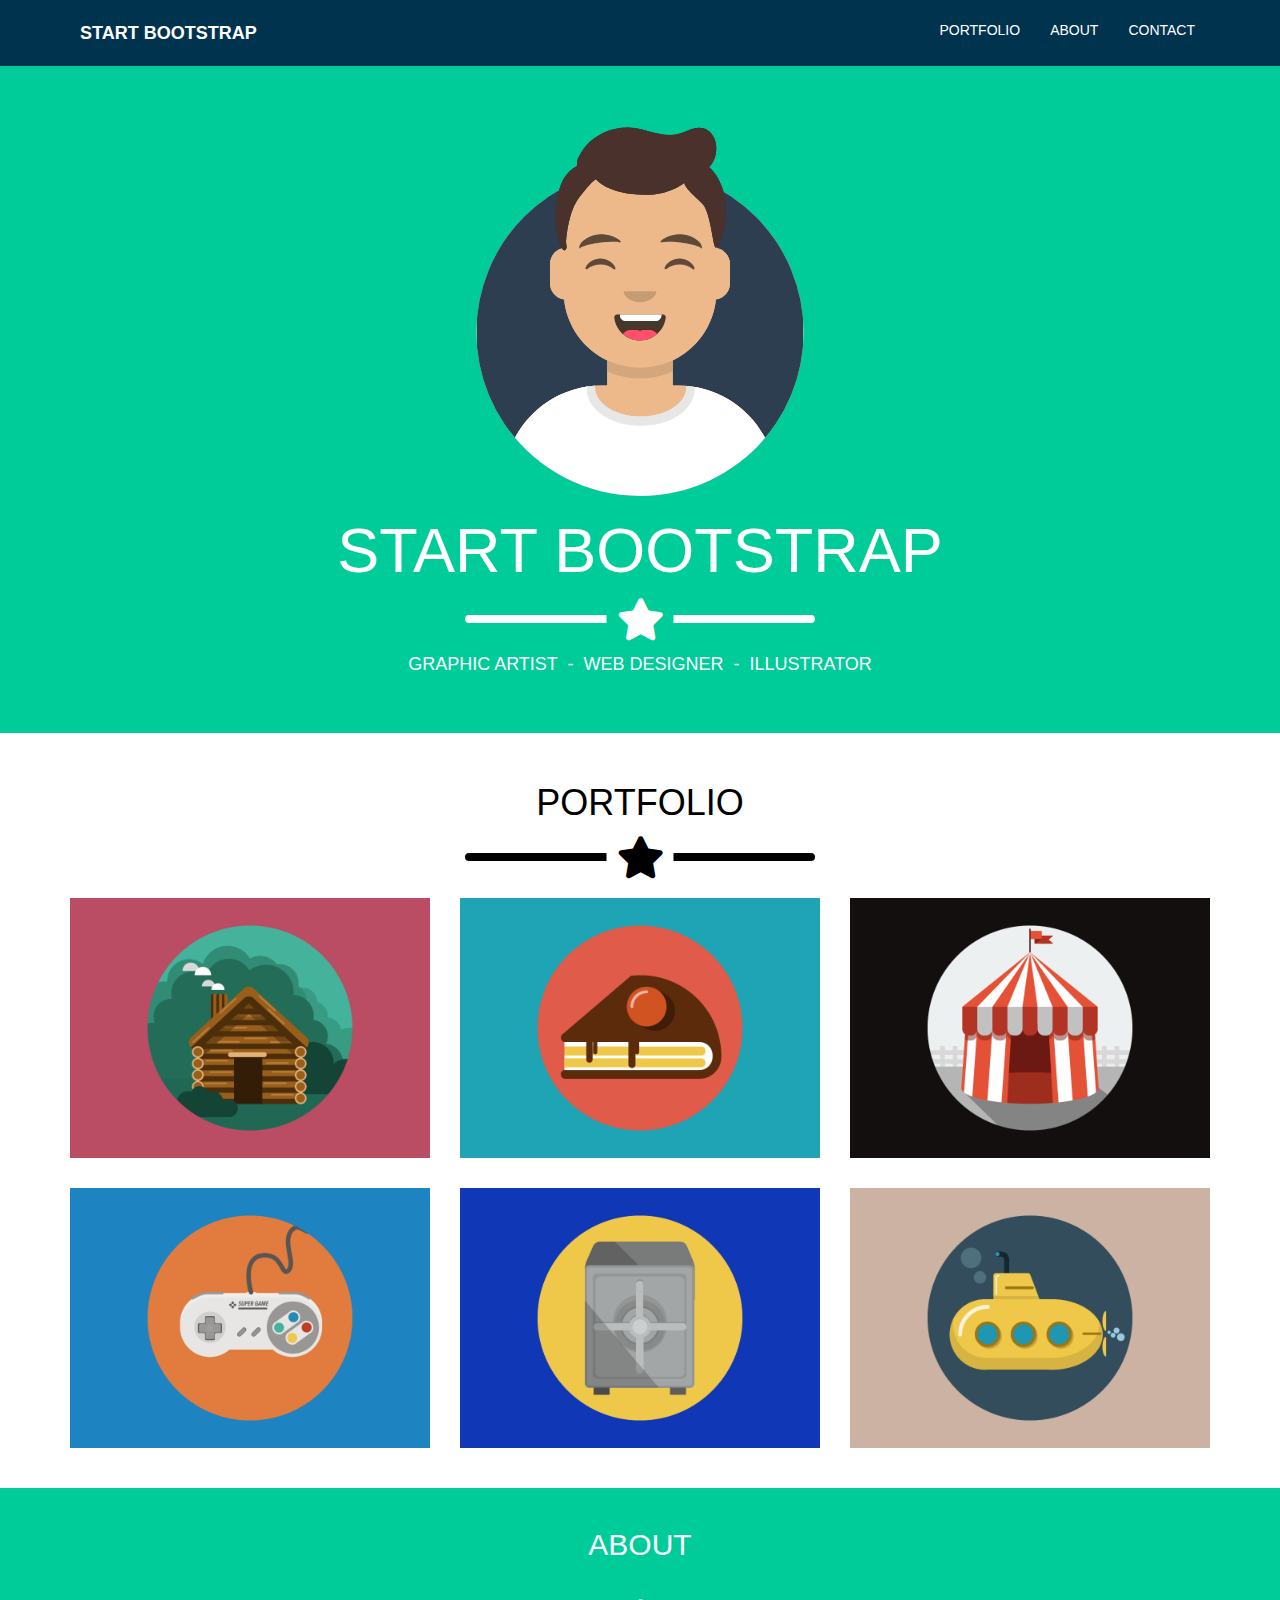
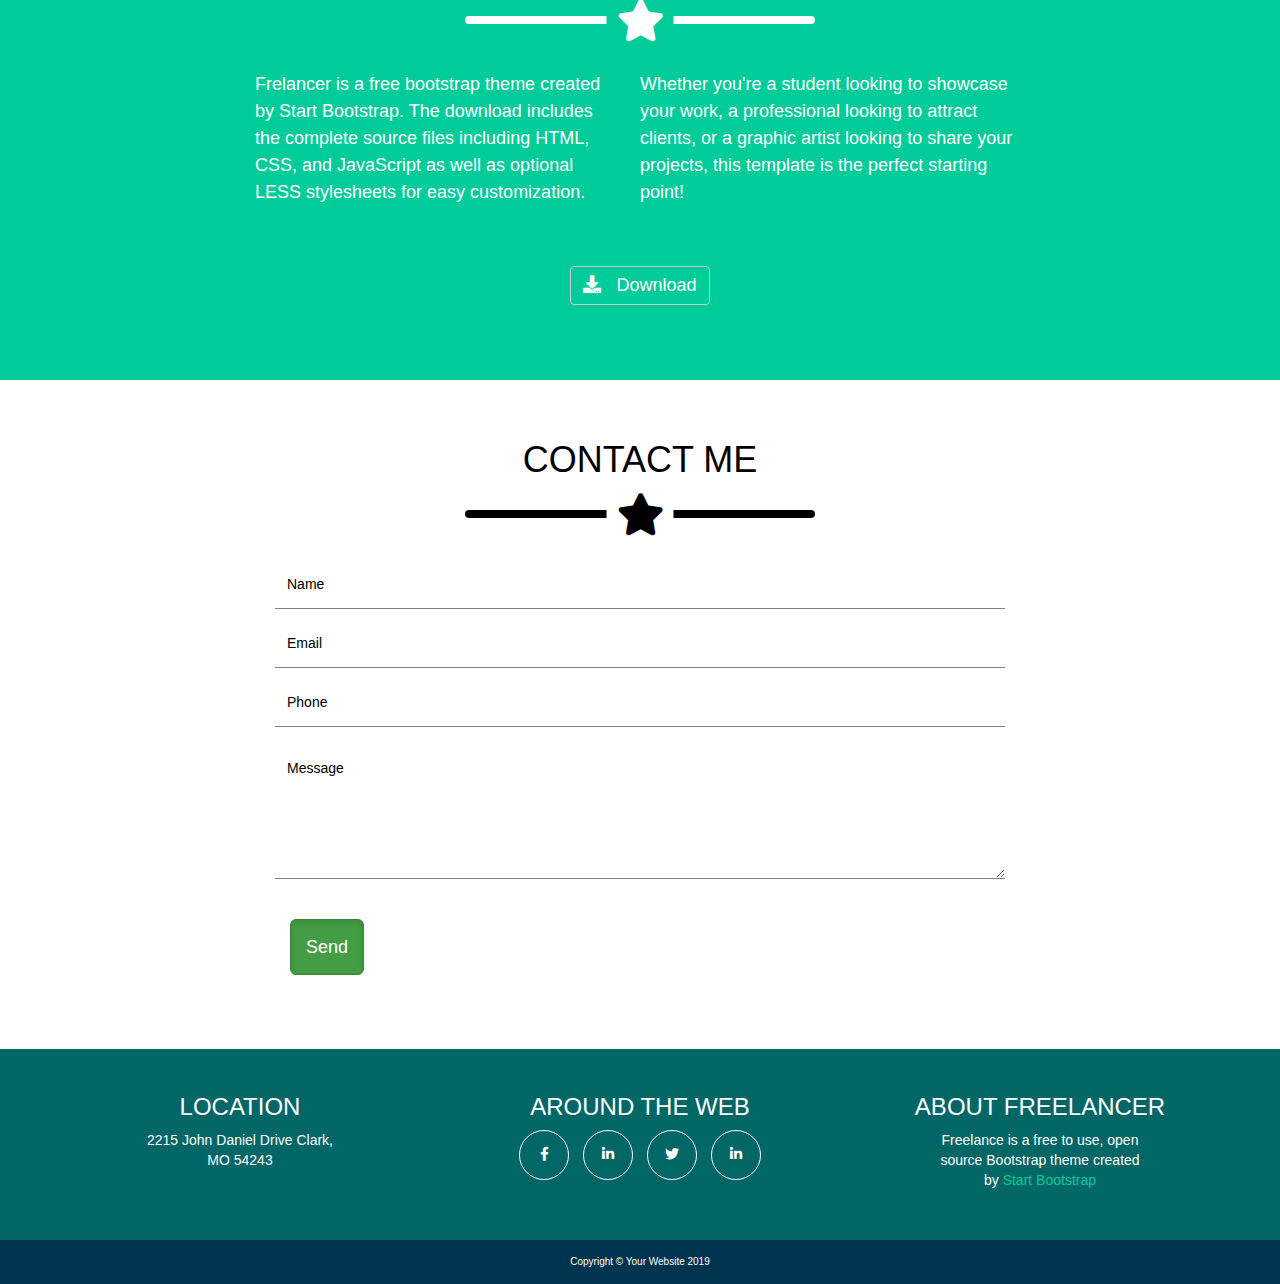
<file: index.html>
<!DOCTYPE html>
<html lang="en" dir="ltr">
  <head>
    <meta charset="utf-8">
    <meta name="viewport" content="width=device-width, initial-scale=1">
    <title></title>
    <link rel="stylesheet" href="https://maxcdn.bootstrapcdn.com/bootstrap/3.3.7/css/bootstrap.min.css" integrity="sha384-BVYiiSIFeK1dGmJRAkycuHAHRg32OmUcww7on3RYdg4Va+PmSTsz/K68vbdEjh4u" crossorigin="anonymous">
    <link rel="stylesheet" href="css/main.css">
    <link rel="stylesheet" href="css/all.min.css">
  </head>
  <body>
    <!-- HEADER part -->
    <header class="blue">
      <nav>
        <div class="container">
          <!-- Navbar header -->
          <div class="navbar-header">
            <!-- BUTTON when collapsing -->
            <button type="button" class="navbar-toggle collapsed" data-toggle="collapse" data-target="#bs-example-navbar-collapse-1" aria-expanded="false">
              <span class="sr-only">Toggle navigation</span>
              <span class="icon-bar"></span>
              <span class="icon-bar"></span>
              <span class="icon-bar"></span>
            </button>
            <h4>START BOOTSTRAP</h4>
          </div>

          <div class="collapse navbar-collapse blue" id="bs-example-navbar-collapse-1">
            <ul class="nav navbar-nav navbar-right">
              <li><a href="#">PORTFOLIO</a></li>
              <li><a href="#">ABOUT</a></li>
              <li><a href="#">CONTACT</a></li>
            </ul>
          </div>
        </div>
      </nav>
    </header>

    <!-- MAIN part -->
    <main>
      <!-- JUMBOTRON section -->
      <section class="jumbotron green text-center">
        <div class="container">
          <div class="row">
            <div class="col-lg-4 col-lg-offset-4">
              <div class="avatar">
                <img class="img-responsive" src="assets/avatar.svg" alt="avatar">
              </div>
            </div>

          </div>
          <h1>START BOOTSTRAP</h1>
          <!-- Jumbotron star row -->
          <div class="row">
            <div class="col-lg-4 col-lg-offset-4 star-box">
              <div class="icon-lines">
                <i class="fas fa-star"></i>
              </div>
            </div>
          </div>
          <div class="row">
            <div class="col-lg-6 col-lg-offset-3">
              <h4>GRAPHIC ARTIST &nbsp;-&nbsp; WEB DESIGNER &nbsp;-&nbsp; ILLUSTRATOR</h4>
            </div>
          </div>
        </div>
      </section>

      <!-- PORTFOLIO section -->
      <section id="portfolio">
        <div class="container text-center">
          <!-- Portofolio header row -->
          <div class="row">
            <div class="col-lg-4 col-lg-offset-4">
              <h1>PORTFOLIO</h1>
            </div>
          </div>
          <!-- Portofolio star row -->
          <div class="row">
            <div class="col-lg-4 col-lg-offset-4 star-box">
              <div class="icon-lines">
                <i class="fas fa-star"></i>
              </div>
            </div>
          </div>
            <!-- Portofolio IMAGES row -->
          <div class="row row-img">
            <div class="col-lg-4 col-md-6">
              <div class="box relative">
                <img class="img-responsive" src="assets/cabin.png" alt="cabin">
                <div class="hover-effect">
                  <i class="fas fa-plus"></i>
                </div>
              </div>
            </div>
            <div class="col-lg-4 col-md-6">
              <div class="box relative">
                <img class="img-responsive" src="assets/cake.png" alt="cake">
                <div class="hover-effect">
                  <i class="fas fa-plus"></i>
                </div>
              </div>
            </div>
            <div class="col-lg-4 col-md-6">
              <div class="box relative">
                <img class="img-responsive" src="assets/circus.png" alt="circus">
                <div class="hover-effect">
                  <i class="fas fa-plus"></i>
                </div>
              </div>
            </div>
            <div class="col-lg-4 col-md-6">
              <div class="box relative">
                <img class="img-responsive" src="assets/game.png" alt="game">
                <div class="hover-effect">
                  <i class="fas fa-plus"></i>
                </div>
              </div>
            </div>
            <div class="col-lg-4 col-md-6">
              <div class="box relative">
                <img class="img-responsive" src="assets/safe.png" alt=safe"">
                <div class="hover-effect">
                  <i class="fas fa-plus"></i>
                </div>
              </div>
            </div>
            <div class="col-lg-4 col-md-6">
              <div class="box relative">
                <img class="img-responsive" src="assets/submarine.png" alt="submarine">
                <div class="hover-effect">
                  <i class="fas fa-plus"></i>
                </div>
              </div>
            </div>
          </div>
        </div>
      </section>

      <!-- ABOUT section -->
      <section id="about" class="green">
        <div class="container">
          <div class="row text-center">
            <div class="col-lg-4 col-lg-offset-4">
              <h2>ABOUT</h2>
            </div>
          </div>
          <!-- About star row -->
          <div class="row">
            <div class="col-lg-4 col-lg-offset-4 star-box">
              <div class="icon-lines">
                <i class="fas fa-star"></i>
              </div>
            </div>
          </div>
          <div class="row">
          <div id="about-third-row" class="row">
            <div class="col-lg-4 col-lg-offset-2 relative col-md-6 col-sm-12 text-left">
              <p>Frelancer is a free bootstrap theme created  by Start Bootstrap. The download includes the complete source files including HTML, CSS, and JavaScript as well as optional LESS stylesheets for easy customization.</p>
            </div>
            <div class="col-lg-4 col-md-6 col-sm-12 text-left">
              <p>Whether you're a student looking to showcase your work, a professional looking to attract clients, or a graphic artist looking to share your projects, this template is the perfect starting point!</p>
            </div>
          </div>
          <div id="about-button-row" class="row">
            <div class="col-lg-12 text-center">
              <button class="btn btn-default" type="submit">
                <i class="fas fa-download"></i>
                <span>Download</span>
              </button>
            </div>
          </div>
        </div>
      </section>

      <!-- CONTACT section -->
      <section id="contact" class="text-center">
        <div class="container">
          <div class="row">
            <div class="col-lg-4 col-lg-offset-4">
              <h1>CONTACT ME</h1>
            </div>
          </div>
          <div class="row">
            <div class="col-lg-4 col-lg-offset-4 star-box">
              <div class="icon-lines">
                <i class="fas fa-star"></i>
              </div>
            </div>
          </div>
          <div class="row input-row relative">
            <div class="col-lg-8 col-lg-offset-2">
              <div class="contact-input">
                <input type="text" class="form-control" placeholder="Name">
              </div>
              <div class="contact-input">
                <input type="text" class="form-control" placeholder="Email">
              </div>
              <div class="contact-input">
                <input type="text" class="form-control" placeholder="Phone">
              </div>
              <div class="contact-input">
                <textarea class="form-control" rows="5" placeholder="Message"></textarea>
              </div>
              <button type="button" class="btn btn-success btn-lg active">Send</button>
            </div>
          </div>
        </div>
      </section>
    </main>

    <!-- FOOTER -->
    <footer>
      <!-- AROUND-WEB section -->
      <section id="around-web" class="container text-center">
        <div class="row">
          <div class="col-lg-4 col-md-4">
            <h3>LOCATION</h3>
            <p>2215 John Daniel Drive Clark, MO 54243</p>
          </div>
          <div class="col-lg-4 col-md-4">
            <h3>AROUND THE WEB</h3>
            <div class="social-row">
              <ul>
                <li><a href="#"><i class="fab fa-facebook-f"></i></a></li>
                <li><a href="#"><i class="fab fa-linkedin-in"></i></a></li>
                <li><a href="#"><i class="fab fa-twitter"></i></a></li>
                <li><a href="#"><i class="fab fa-linkedin-in"></i></a></li>
              </ul>
            </div>
          </div>
          <div class="col-lg-4 col-md-4">
            <h3>ABOUT FREELANCER</h3>
            <p>Freelance is a free to use, open source Bootstrap theme created by <a class="span-green">Start Bootstrap</a></p>
          </div>
        </div>
      </section>

      <!-- MAIN-FOOTER section -->
      <section id="main-footer" class="blue text-center">
        Copyright &#169; Your Website 2019
      </section>
    </footer>

    <script src="https://ajax.googleapis.com/ajax/libs/jquery/1.12.4/jquery.min.js"></script>
    <script src="https://maxcdn.bootstrapcdn.com/bootstrap/3.3.7/js/bootstrap.min.js" integrity="sha384-Tc5IQib027qvyjSMfHjOMaLkfuWVxZxUPnCJA7l2mCWNIpG9mGCD8wGNIcPD7Txa" crossorigin="anonymous"></script>
  </body>
</html>
</file>
<file: css/main.css>
/* GENERAL */
body {
  color: #fff;
}

a, a:visited {
  text-decoration: none;
  color: inherit;
}

ul {
  margin: 0; padding: 0;
}

li {
  list-style: none;
  display: inline-block;
}


/* UTILITIES */
.blue {
  background: #00334d;
}

.green {
  background: #00cc99;
}

.relative {
  position: relative;
}

/* UTILITIES: Star icon */
.star-box {
  height: 50px;
  padding: 20px;
  text-align: center;
}

.icon-lines {
  position: relative;
  margin: 0 auto;
  width: 350px;
  border-top: 4px solid #fff;
  border-bottom: 4px solid #fff;;
  border-radius: 8px;
}

.fas.fa-star {
  position: absolute;
  font-size: 300%;
  padding: 0 10px;
  transform: translate(-50%, -50%);
  background: #00cc99;
}


/* HEADER */
header {
  position: fixed;
  top: 0%;
  height: 66px;
  width: 100%;
  padding-top: 5px;
  z-index: 1;
}

.navbar-header h4 {
  line-height: 200%;
  font-weight: 600;
  padding-left: 10px;
}

header button.navbar-toggle {
  border: 1px solid rgba(255, 255, 255, 0.5);
}

.nav > li > a:focus,
.nav > li > a:hover {
  background-color: #00334d;
  opacity: 0.5;
}


header .icon-bar {
  background: gray;
}


/* JUMBOTRON */
.jumbotron {
  margin-top: 66px;
}


/* PORTOFOLIO */
#portfolio {
  margin-bottom: 25px;
}

#portfolio .icon-lines {
  border-top: 4px solid #000;
  border-bottom: 4px solid #000;
}

#portfolio .fas.fa-star {
  background-color: #fff;
  color: #000;
}

#portfolio .row h1,
#portfolio .row:first-child i {
  color: #000;
}

/* Portfoglio: ROW-IMG */
.row-img > * {
  padding: 15px;
}

.row-img .box {
  width: 100%;
  height: 100%;
}

.row-img .hover-effect {
  position: absolute;
  width: 100%;
  height: 100%;
  top: 0;
  left: 0;
}

.row-img .fas.fa-plus {
  position: absolute;
  top: 50%;
  transform: translate(-50%, -50%);
  font-size: 500%;
  color: rgba(0, 0, 0, 0);
}

.row-img .hover-effect:hover {
  background-color: rgba(0, 204, 153, 0.8);
}
.row-img .hover-effect:hover .fas.fa-plus {
  color: #fff;
}


/* ABOUT */
#about {
  padding: 20px 0 0px;
}

#about .row {
  margin-bottom: 25px;
}

#about-third-row > * {
  line-height: 150%;
  font-size: 18px;
}
#about-third-row > * p {
  padding-right: 10px;
}

#about-button-row .col-lg-12 {
  padding: 25px 0;
}

#about-button-row .col-lg-12 button {
  background-color: inherit;
  color: inherit;
  font-size: 18px;
}

#about-button-row .col-lg-12 button i {
  padding-right: 10px;

}


/* CONTACT */
#contact {
  color: #000;
  padding: 40px 0;
}

#contact .icon-lines {
  border-top: 4px solid #000;
  border-bottom: 4px solid #000;
}

#contact .fas.fa-star {
  background-color: #fff;
}

.row.input-row {
  margin: 35px 0px 105px;
}

#contact .contact-input {
  margin-bottom: 25px;
}

#contact .contact-input * {
  padding-bottom: 20px;
  border: none;
  border-radius: 0;
  border-bottom: 1px solid gray;
  box-shadow: none;
}

#contact .contact-input *::-webkit-input-placeholder { /* Chrome/Opera/Safari */
  color: #000;
}

#contact .contact-input *::-moz-placeholder { /* Firefox 19+ */
  color: #000;
}

#contact .btn.btn-success {
  position: absolute;
  margin: 15px;
  padding: 15px;
  left: 15px;
  font-size: 18px;
}


/* FOOTER  */
footer {
  background-color: #006666;
}

/* Footer: AROUND-WEB */
#around-web {
  padding: 25px 0;
}

#around-web .col-lg-4 {
  padding-bottom: 25px;
}

#around-web p {
  margin: 0 auto;
  width: 200px;
}

#around-web p a {
  color: #00cc99;
}

#around-web p a:hover {
  opacity: 0.5;
}

#around-web .social-row i {
  margin: 0 5px;
  width: 50px;
  height: 50px;
  border: 1px solid #fff;
  border-radius: 50%;
  line-height: 337%;
}

#around-web .social-row i:hover {
  background: #fff;
  color: #006666;
}

/* About: SECOND ROW */
#input-row .input-group .col-lg-8 .form-control {
  width: 780px;
}

/* Footer: MAIN FOOTER */
#main-footer {
  padding: 15px;
  font-size: 10px;
}



/* RESPONSIVE */
@media screen and (min-width: 992px) {

  #about-third-row > .col-lg-4:last-child {
    padding-left: 0;
  }
}


@media screen and (max-width: 991px) {
  #about-third-row > .col-lg-4 p {
    margin: 0 auto;
    width: 600px;
    max-width: 80%;
  }

  #about-third-row > .col-lg-4 p:first-child {
    margin-bottom: 25px;
  }

  #about-button-row .col-lg-12 {
    padding: 0;
    margin: 0;
  }
}
</file>
